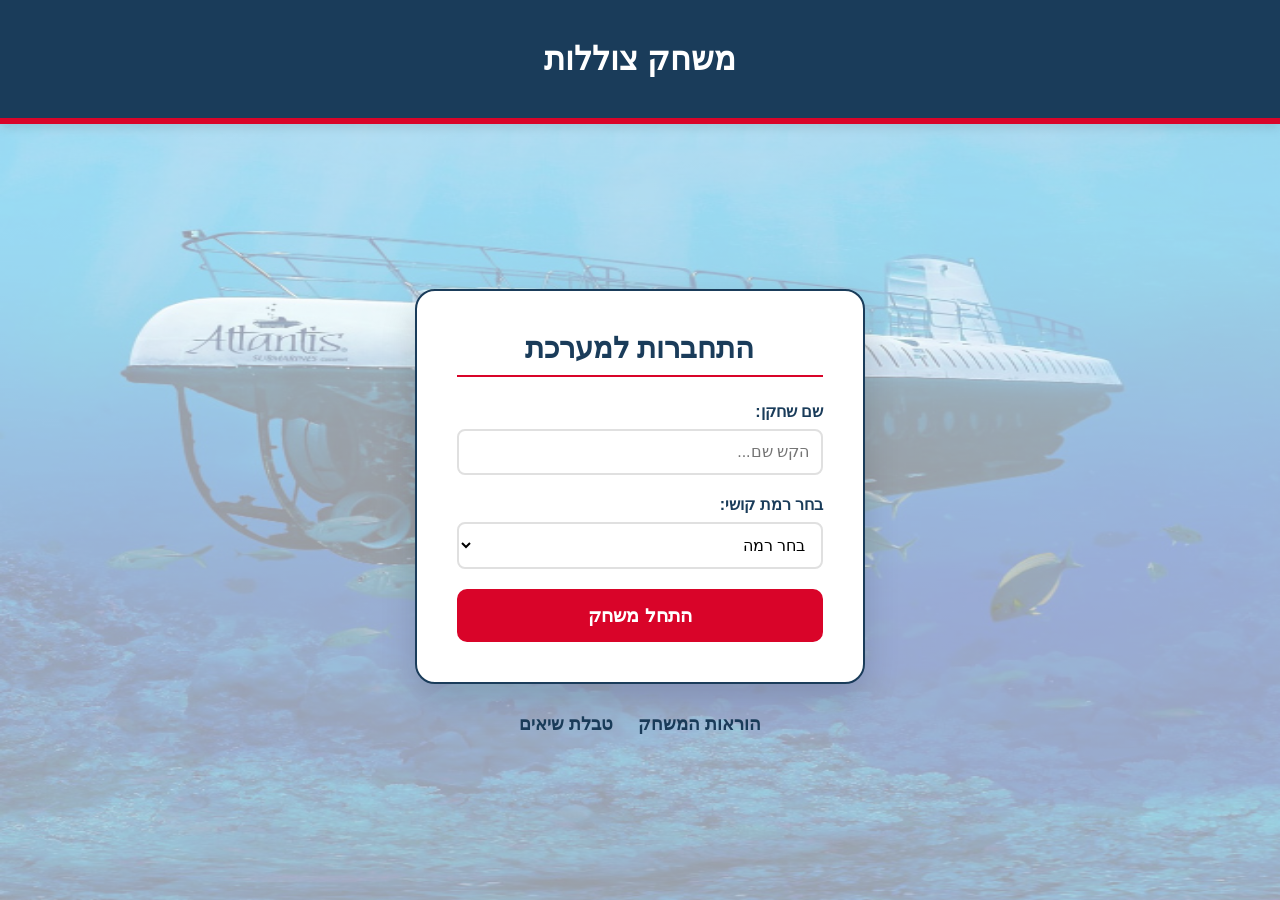
<file: index.html>
<!DOCTYPE html>
<html lang="he" dir="rtl">
<head>
    <meta charset="UTF-8">
    <meta name="viewport" content="width=device-width, initial-scale=1.0">
    <title>צוללות - דף הבית</title>
    <link rel="stylesheet" href="style/main.css">
    <link rel="icon" href="favicon.ico.ico">
</head>
<body>

    <header>
        <h1>משחק צוללות</h1>
    </header>

    <main id="main-content"> <!--תוכן דף הבית-->
        <section class="form-container"> <!--פה נמצא התוכן-->
            <form id="login-form"> <!--זהו אלמנט הטופס עצמו שמכיל את השדות והכפתור-->
                <h2>התחברות למערכת</h2>
                
                <div class="input-group">
                    <label for="player-name">שם שחקן:</label>
                    <input type="text" id="player-name" required minlength="2" placeholder="הקש שם...">
                </div>

                <div class="input-group">
                    <label for="difficulty">בחר רמת קושי:</label>
                    <select id="difficulty" required>
                        <option value="" disabled selected>בחר רמה</option>
                        <option value="easy">קל (לוח קטן)</option>
                        <option value="hard">קשה (לוח גדול  )</option>
                    </select>
                </div>

                <button type="submit" id="start-game-btn">התחל משחק</button>
            </form>
        </section>

        <nav class="home-nav">
            <a href="page/instructions.html">הוראות המשחק</a>
            <a href="page/leaderboard.html">טבלת שיאים</a>
        </nav>
    </main>

    

    <script type="module" src="script/app.js"></script>
    
</body>
</html>
</file>
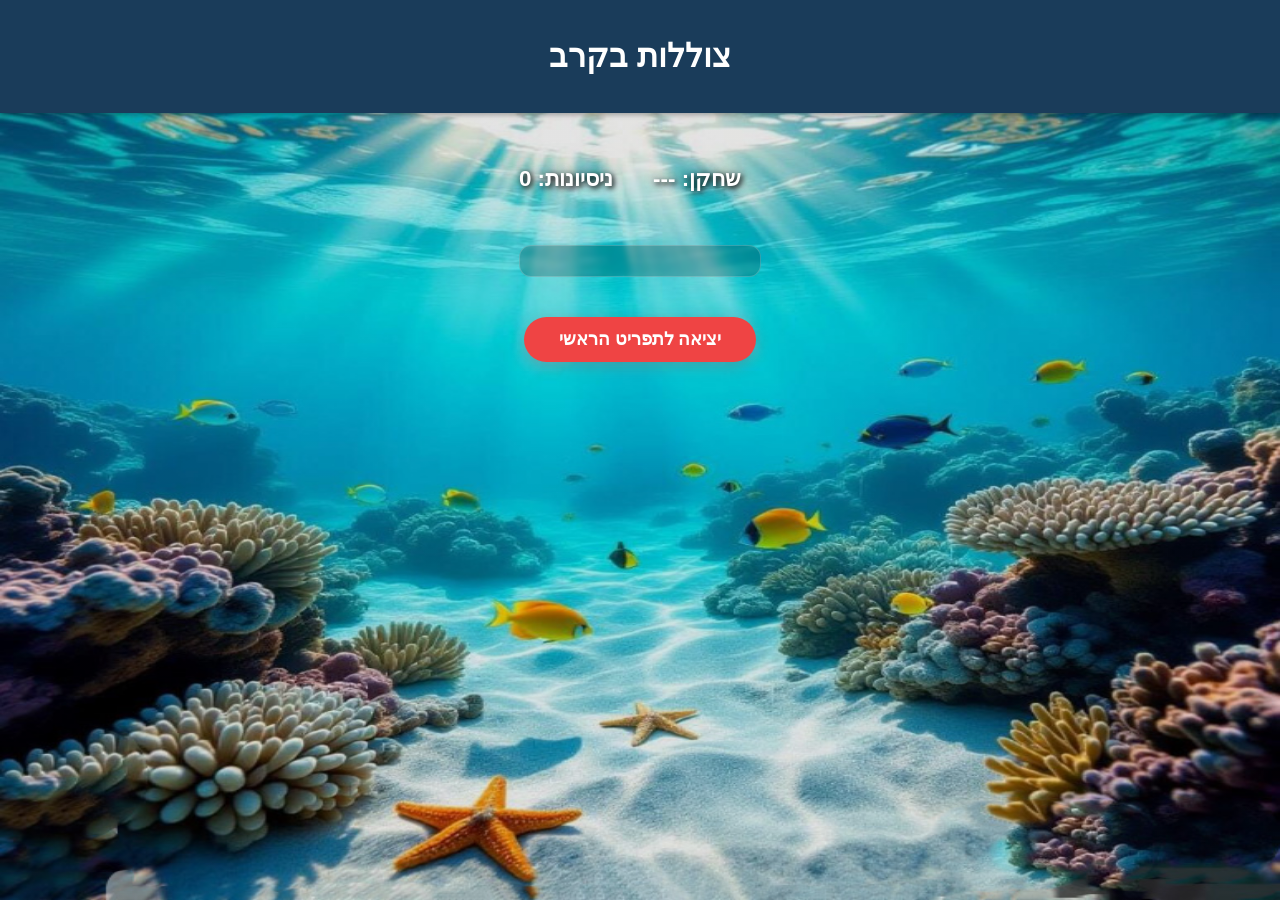
<file: page/game.html>
<!DOCTYPE html>
<html lang="he" dir="rtl">
<head>
    <meta charset="UTF-8">
    <meta name="viewport" content="width=device-width, initial-scale=1.0">
    <title>צוללות - המשחק</title>
    <link rel="stylesheet" href="../style/game.css">
    <link rel="icon" href="../favicon.ico.ico">
</head>
<body>

    <header>
        <h1>צוללות בקרב</h1>
    </header>

    <main class="game-container">
        <div id="status-bar">
            <p>שחקן: <span id="current-player-name">---</span></p> <!-- שומר את שם השחקן -->
            <p id="current-score">ניסיונות: 0</p> <!-- שומר מספר נסיונות -->
            <p id="timer-display" style="display:none;">זמן נותר: <span id="time-left">--</span></p> <!-- שומר את הזמן שנותר רק אם יש -->
        </div>

        <div id="board"></div> <!-- שומר את הלוח משחק -->

        <div id="fleet-status-container"> <!--משמש לעיצוב לעשות מסגרת לצי הנותר-->
            <p id="timer-display" style="display:none;">זמן נותר: <span id="ti
            <h3 style="color: white; text-shadow: 1px 1px 3px black;>הצי שנותר:</h3>
        <div id="fleet-visual"></div> <!--המקום שבו רואים את הצי עצמו-->
</div>

        <button id="exit-btn" type="button" onclick="window.location.href='../index.html'">יציאה לתפריט הראשי</button>
    </main>

    <div id="game-win-overlay" class="custom-modal" style="display: none;"><!--המסך המוחשך בכישלון-->
        <div class="modal-card"><!--הכרטיס הלבן שקופץ-->
            <h2 id="win-title">ניצחון!</h2>
            <p id="win-stats"></p><!--שורת ההודעה של הניצחון-->
            
            <div id="trophy-container"><!--המיכל של הגביע-->
    <img src="../image/גביע-שקוף.jpg" alt="גביע ניצחון" style="width:150px; margin: 20px 0;">
</div>

            <div class="modal-actions"><!--הכפתורים בתחתית החלון שקופץ-->
                <button class="btn-clean" onclick="location.reload()">משחק חדש</button>
                <button class="btn-clean" id="btn-next-level">שלב הבא</button>
                <button class="btn-clean" onclick="window.location.href='leaderboard.html'">לטבלת השיאים</button>
            </div>
        </div>
    </div>

    <script type="module" src="../script/app.js"></script>
</body>
</html>
</file>
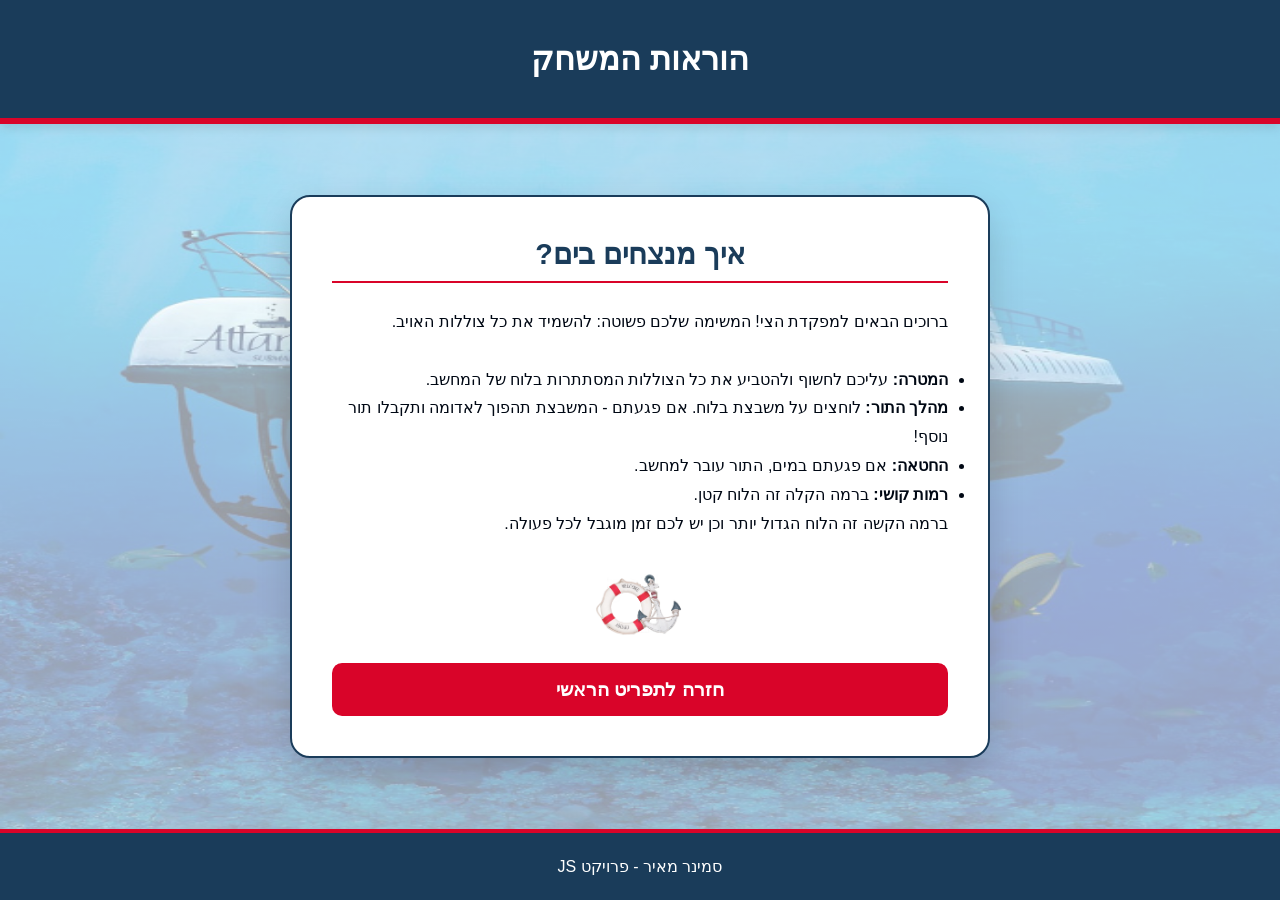
<file: page/instructions.html>
<!DOCTYPE html>
<html lang="he" dir="rtl">
<head>
    <meta charset="UTF-8">
    <meta name="viewport" content="width=device-width, initial-scale=1.0">
    <title>הוראות המשחק - צוללות</title>
    <link rel="stylesheet" href="../style/main.css">
        <link rel="icon" href="../favicon.ico.ico">

</head>
<body>

    <header>
        <h1>הוראות המשחק</h1>
    </header>

    <main>
        <section class="form-container" style="max-width: 700px;"><!-- לקופסא שאורזת את קופסאת ההסבר -->
            <h2>איך מנצחים בים?</h2>
            
            <div style="text-align: right; line-height: 1.8; color: var(--text-dark);">
                <p>ברוכים הבאים למפקדת הצי! המשימה שלכם פשוטה: להשמיד את כל צוללות האויב.</p>
                <br>
                <ul>
                    <li><strong>המטרה:</strong> עליכם לחשוף ולהטביע את כל הצוללות המסתתרות בלוח של המחשב.</li>
                    <li><strong>מהלך התור:</strong> לוחצים על משבצת בלוח. אם פגעתם - המשבצת תהפוך לאדומה ותקבלו תור נוסף!</li>
                    <li><strong>החטאה:</strong> אם פגעתם במים, התור עובר למחשב.</li>
                    <li><strong>רמות קושי:</strong> ברמה הקלה זה הלוח קטן. 
                        <br>
                        ברמה הקשה זה הלוח הגדול יותר וכן יש לכם זמן מוגבל לכל פעולה.</li>
                </ul>
            </div>

            <div style="margin-top: 30px; text-align: center;">
                <img src="../image/עוגן.jpg" alt="עוגן" style="width: 100px; opacity: 0.8; margin-bottom: 20px;">
                <br>
                <button id="back-to-menu">חזרה לתפריט הראשי</button>
            </div>
        </section>
    </main>

    <footer>
        <p>סמינר מאיר - פרויקט JS</p>
    </footer>

    <!-- <script>
        // כפתור חזרה לדף הבית
        document.getElementById('back-to-menu').addEventListener('click', () => {
            window.location.href = '../index.html';
        });
    </script> -->
    <script type="module" src="../script/app.js"></script>
</body>
</html>
</file>
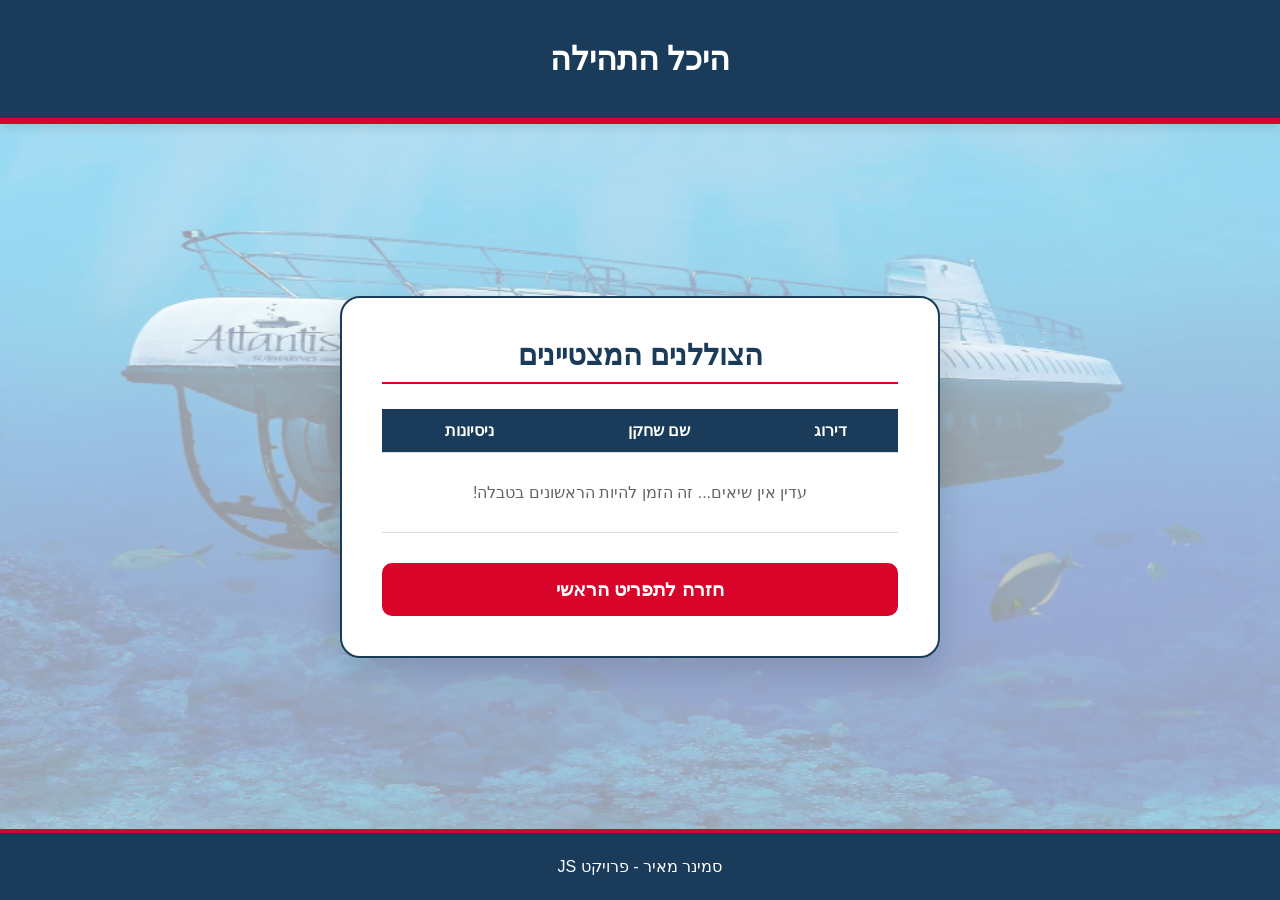
<file: page/leaderboard.html>
<!DOCTYPE html>
<html lang="he" dir="rtl">
<head>
    <meta charset="UTF-8">
    <meta name="viewport" content="width=device-width, initial-scale=1.0">
    <title>טבלת שיאים - צוללות</title>
    <link rel="stylesheet" href="../style/main.css">
    <link rel="stylesheet" href="../style/leaderboard.css">
    <link rel="icon" href="../favicon.ico.ico">
</head>
<body>

    <header>
        <h1>היכל התהילה</h1>
    </header>

    <main>
        <section class="form-container" style="max-width: 600px;">  <!-- לקופסא שאורזת את הטופס -->
            <div id="top-winner-section" style="display: none; text-align: center; margin-bottom: 25px;">  <!-- זה בשביל המנצח במקום הראשון -->
                <span style="font-size: 60px;">🏆</span>
                <h2 id="top-player-name" style="color: #ef4444; margin: 10px 0; font-size: 2.2rem; font-weight: bold;"></h2>
                <p style="font-size: 1.2rem; font-weight: bold; color: #1a3c5a;">במקום הראשון!</p>
                <hr style="border: 0; border-top: 1px solid #ddd; margin: 20px 0;">
            </div>

            <h2 style="display: flex; align-items: center; justify-content: center; gap: 15px;">
                הצוללנים המצטיינים
            </h2>
            
            <table id="leaderboard-table">
                <thead>
                    <tr>
                        <th>דירוג</th>
                        <th>שם שחקן</th>
                        <th>ניסיונות</th>
                    </tr>
                </thead>
                <tbody id="leaderboard-body">  <!-- השלד של טבלת השיאים --> 
                    <tr>
                        <td colspan="3" style="padding: 30px; color: #666;">
                            עדין אין שיאים... זה הזמן להיות הראשונים בטבלה!
                        </td>
                    </tr>
                </tbody>
            </table>

            <div style="margin-top: 30px; text-align: center;">
                <button id="back-btn" class="btn-clean">חזרה לתפריט הראשי</button>
            </div>
        </section>
    </main>


    <footer>
        <p>סמינר מאיר - פרויקט JS</p>
    </footer>

    <!-- <script>
        // כפתור חזרה לדף הבית
        document.getElementById('back-to-menu').addEventListener('click', () => {
            window.location.href = '../index.html';
        });
    </script> -->
        <script type="module" src="../script/app.js"></script>

    
</body>
</html>
</file>
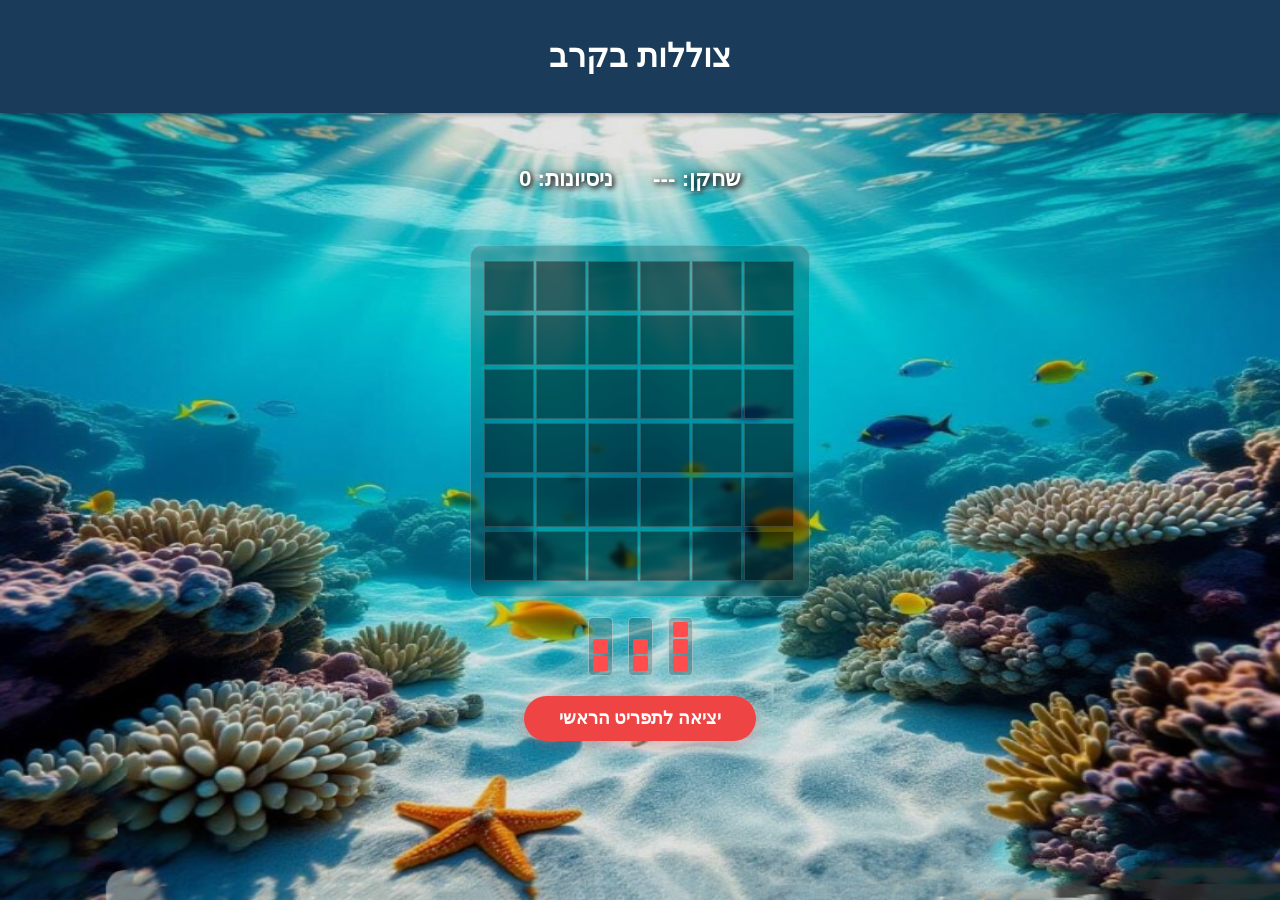
<file: page/logika.html>
<!DOCTYPE html>
<html lang="he" dir="rtl">
<head>
    <meta charset="UTF-8">
    <meta name="viewport" content="width=device-width, initial-scale=1.0">
    <title>צוללות - המשחק</title>
    <link rel="stylesheet" href="../style/logika.css">
    <link rel="icon" href="../favicon.ico.ico">
</head>
<body>

    <header>
        <h1>צוללות בקרב</h1>
    </header>

    <main class="game-container">
        <div id="status-bar">
            <p>שחקן: <span id="current-player-name">---</span></p> <!-- שומר את שם השחקן -->
            <p id="current-score">ניסיונות: 0</p> <!-- שומר מספר נסיונות -->
            <p id="timer-display" style="display:none;">זמן נותר: <span id="time-left">--</span></p> <!-- שומר את הזמן שנותר רק אם יש -->
        </div>

        <div id="board"></div> <!-- שומר את הלוח משחק -->

        <div id="fleet-status-container"> <!--משמש לעיצוב לעשות מסגרת לצי הנותר-->
            <p id="timer-display" style="display:none;">זמן נותר: <span id="ti
            <h3 style="color: white; text-shadow: 1px 1px 3px black;>הצי שנותר:</h3>
        <div id="fleet-visual"></div> <!--המקום שבו רואים את הצי עצמו-->
</div>

        <button id="exit-btn" type="button" onclick="window.location.href='../index.html'">יציאה לתפריט הראשי</button>
    </main>

    <div id="game-win-overlay" class="custom-modal" style="display: none;"><!--המסך המוחשך בכישלון-->
        <div class="modal-card"><!--הכרטיס הלבן שקופץ-->
            <h2 id="win-title">ניצחון!</h2>
            <p id="win-stats"></p><!--שורת ההודעה של הניצחון-->
            
            <div id="trophy-container"><!--המיכל של הגביע-->
    <img src="../image/גביע-שקוף.jpg" alt="גביע ניצחון" style="width:150px; margin: 20px 0;">
</div>

            <div class="modal-actions"><!--הכפתורים בתחתית החלון שקופץ-->
                <button class="btn-clean" onclick="location.reload()">משחק חדש</button>
                <button class="btn-clean" id="btn-next-level">שלב הבא</button>
                <button class="btn-clean" onclick="window.location.href='leaderboard.html'">לטבלת השיאים</button>
            </div>
        </div>
    </div>

    <script type="module" src="../script/app.js"></script>
</body>
</html>
</file>
<file: style/main.css>
/* הגדרת משתני צבע חדשים וחדים יותר */
:root {
    --denim-blue: #1a3c5a;    /* כחול ג'ינס כהה וסמכותי */
    --pure-white: #ffffff;    /* לבן נקי לחלוטין */
    --nautical-red: #d90429;  /* אדום חי ועמוק (לא כתום!) */
    --soft-bg: #f8f9fa;       /* רקע בהיר מאוד, כמעט לבן, כדי לשבור את האפור */
    --text-dark: #000814;     /* טקסט כמעט שחור לקריאות מקסימלית */
}

/* הגדרות בסיס */
* {
    box-sizing: border-box;
    margin: 0;
    padding: 0;
}

body {
    font-family: 'Assistant', sans-serif;
    margin: 0;
    padding: 0;
    min-height: 100vh;
    display: flex;
    flex-direction: column;

    /* הגדרות הרקע שימתחו את התמונה על כל המסך */
    background-image: linear-gradient(rgba(255, 255, 255, 0.6), rgba(255, 255, 255, 0.6)), 
                      url('../image/ocean-bg.jpg');
    
    background-position: center center; /* ממרכז את התמונה */
    background-repeat: no-repeat;       /* מונע מהתמונה לחזור על עצמה */
    background-size: 100% 100%;        /* כוח! מותח את התמונה בדיוק לגובה ולרוחב של המסך */
    background-attachment: fixed;       /* משאיר את הרקע יציב */
}
/* שאר הקוד של ה-header, footer ו-form-container נשאר אותו דבר */

.form-container {
    background: rgba(255, 255, 255, 0.20); /* לבן נקי עם שקיפות עדינה */
    padding: 40px;
    border-radius: 20px;
    box-shadow: 0 20px 50px rgba(0,0,0,0.5);
    border: 3px solid var(--denim-blue);
    backdrop-filter: blur(10px); /* אפקט זכוכית יוקרתי שמבליט את הטופס מהים */
}

header {
    background-color: var(--denim-blue);
    color: var(--pure-white);
    padding: 2.5rem;
    text-align: center;
    border-bottom: 6px solid var(--nautical-red); /* אדום ברור */
    box-shadow: 0 4px 10px rgba(0,0,0,0.1);
}

main {
    flex: 1;
    display: flex;
    flex-direction: column;
    align-items: center;
    justify-content: center;
    padding: 20px;
}

/* עיצוב הטופס - לבן נקי וחד */
.form-container {
    background: var(--pure-white);
    padding: 40px;
    border-radius: 20px;
    box-shadow: 0 15px 35px rgba(0,0,0,0.15); /* צל עדין יותר */
    border: 2px solid var(--denim-blue);
    width: 100%;
    max-width: 450px;
}

h2 {
    color: var(--denim-blue);
    margin-bottom: 25px;
    text-align: center;
    font-size: 1.8rem;
    border-bottom: 2px solid var(--nautical-red);
    display: inline-block;
    width: 100%;
    padding-bottom: 10px;
}

label {
    display: block;
    margin-bottom: 8px;
    font-weight: 700;
    color: var(--denim-blue);
}

input, select {
    width: 100%;
    padding: 12px;
    margin-bottom: 20px;
    border: 2px solid #e0e0e0;
    border-radius: 8px;
    font-size: 1rem;
    background-color: var(--pure-white);
}

input:focus, select:focus {
    border-color: var(--nautical-red);
    outline: none;
}

/* כפתור אדום אמיתי */
button {
    width: 100%;
    padding: 15px;
    background-color: var(--nautical-red);
    color: var(--pure-white);
    border: none;
    border-radius: 10px;
    font-size: 1.2rem;
    font-weight: bold;
    cursor: pointer;
    transition: all 0.2s ease;
}

button:hover {
    background-color: #b90422; /* אדום כהה יותר במעבר עכבר */
    transform: translateY(-2px);
}

/* ניווט */
.home-nav {
    margin-top: 30px;
    display: flex;
    gap: 25px;
}

.home-nav a {
    text-decoration: none;
    color: var(--denim-blue);
    font-weight: 600;
    font-size: 1.1rem;
}

.home-nav a:hover {
    color: var(--nautical-red);
}

footer {
    background-color: var(--denim-blue); /* אותו כחול של ההדר */
    color: var(--pure-white); /* לבן נקי */
    padding: 1.5rem;
    text-align: center; /* מרכז את הטקסט */
    font-size: 1rem;
    font-weight: 500;
    margin-top: auto; /* דוחף את הפוטר לתחתית הדף */
    border-top: 4px solid var(--nautical-red); /* פס אדום דק לאחידות */
}
</file>
<file: style/game.css>
/* style/game.css */

body {
    margin: 0;
    padding: 0;
    font-family: 'Segoe UI', Tahoma, Geneva, Verdana, sans-serif;
    
    /* רקע התמונה המקורי */
    background-image: linear-gradient(rgba(0, 0, 0, 0.1), rgba(0, 0, 0, 0.1)), 
                      url('../image/game-bg.jpg');
    background-repeat: no-repeat;
    background-position: center;
    background-size: 100% 100%; 
    background-attachment: fixed;

    display: flex;
    flex-direction: column;
    align-items: center;
    min-height: 100vh;
}

header {
    background-color: #1a3c5a;
    color: white;
    width: 100%;
    text-align: center;
    padding: 1rem 0;
    box-shadow: 0 2px 5px rgba(0,0,0,0.3);
}

/* שורת הסטטוס - טקסט צף במרכז ללא רקע */
#status-bar {
    background-color: transparent; /* ללא רקע */
    border: none;                  /* ללא מסגרת */
    color: white;
    padding: 10px;
    margin: 20px 0;
    display: flex;
    justify-content: center;       /* מרכוז הטקסט באמצע */
    gap: 40px;                     /* רווח בין השם לניסיונות */
    width: 100%;
    
    /* צל לטקסט כדי שיהיה בולט על הרקע הבהיר */
    text-shadow: 2px 2px 5px rgba(0, 0, 0, 0.9), 
                 0 0 10px rgba(0, 0, 0, 0.6);
    font-size: 1.4rem;
    font-weight: bold;
}

/* לוח המשחק - שקוף ומשולב בים */
#board {
    display: grid;
    gap: 4px;
    padding: 15px;
    background-color: rgba(0, 0, 0, 0.2); 
    border: 1px solid rgba(255, 255, 255, 0.2);
    border-radius: 12px;
    margin: 0 auto 20px auto;
    backdrop-filter: blur(2px); /* טשטוש עדין מאחורי הלוח */
}

/* המשבצות - שקופות וכהות (אפקט של צל) */
.cell {
    width: 48px;
    height: 48px;
    background-color: rgba(0, 0, 0, 0.45); 
    border: 1px solid rgba(255, 255, 255, 0.15); 
    cursor: pointer;
    transition: all 0.3s ease;
}

.cell:hover {
    background-color: rgba(255, 255, 255, 0.1);
    border-color: rgba(255, 255, 255, 0.4);
}

/* מצבי משחק */
.cell.miss { background-color: rgba(255, 255, 255, 0.2); }
.cell.hit { background-color: rgba(239, 68, 68, 0.7); }

/* כפתור היציאה - למטה ובאמצע */
#exit-btn {
    display: block;
    margin: 20px auto 40px auto;
    padding: 12px 35px;
    background-color: #ef4444;
    color: white;
    border: none;
    border-radius: 50px;
    font-size: 1.1rem;
    font-weight: bold;
    cursor: pointer;
    box-shadow: 0 4px 15px rgba(239, 68, 68, 0.3);
}

#exit-btn:hover {
    background-color: #dc2626;
    transform: translateY(-2px);
}

#game-win-overlay {
    position: fixed !important;
    top: 0 !important;
    left: 0 !important;
    width: 100vw !important;
    height: 100vh !important;
    background-color: rgba(0, 0, 0, 0.9) !important;
    z-index: 999999 !important; /* מספר ענק כדי שיהיה מעל הכל */
    display: none; 
    justify-content: center;
    align-items: center;
}

.modal-card {
    background: #0a1f36;
    padding: 50px;
    border-radius: 20px;
    border: 3px solid #38bdf8;
    color: white;
    text-align: center;
}

#win-title {
    font-size: 3rem;
    color: #38bdf8;
    margin: 0 0 20px 0;
}

/* הכפתורים הנקיים שביקשת */
.modal-actions {
    display: flex;
    flex-direction: column;
    gap: 20px;
    margin-top: 40px;
}

.btn-clean {
    background: none !important;
    border: none !important;
    color: white !important;
    font-size: 1.5rem !important;
    font-weight: bold !important;
    cursor: pointer;
    transition: color 0.3s ease;
    outline: none;
}

/* אפקט מעבר עכבר - אדום בלבד בלי מסגרת */
.btn-clean:hover {
    color: #ef4444 !important;
    background: none !important;
}

.cell.hit {
    background-image: url('../image/hit.jpg') !important;
    background-size: contain;
    background-repeat: no-repeat;
    background-position: center;
    background-color: rgba(255, 0, 0, 0.2);
}

.cell.miss {
    background-image: url('../image/miss.jpg') !important;
    background-size: contain;
    background-repeat: no-repeat;
    background-position: center;
    background-color: rgba(0, 0, 0, 0.1);
}

#fleet-status-container {
    margin-top: 20px;
    text-align: center;
}

#fleet-visual {
    display: flex;
    justify-content: center;
    gap: 15px;
    flex-wrap: wrap;
}


.ship-indicator {
    display: flex;
    flex-direction: column-reverse; 
    align-items: center; /* ממרכז את הקוביות באמצע ה"בניין" */
    border: 1px solid rgba(255, 255, 255, 0.4); /* מסגרת עדינה */
    padding: 3px;
    background-color: rgba(0, 0, 0, 0.2); /* רקע כהה עדין למגדל */
    border-radius: 5px;
}

.indicator-square {
    width: 15px;
    height: 15px;
    margin: 1px;
    border-radius: 2px;
}

.indicator-square.alive {
    background-color: #ff4d4d; /* אדום לצוללת חיה */
}

.indicator-square.sunk {
    background-color: #555; /* אפור לצוללת שהוטבעה */
    opacity: 0.5;
}


/* .cell.hit.revealed-ship {
    background-image: url('../image/צוללת.png') !important;
    background-repeat: no-repeat !important;
    background-color: transparent !important;
} */
 /* התיקון ב-CSS */
/* אנחנו משתמשים ב :not כדי להגיד: "תראה את הפיצוץ רק אם אין פה צוללת חשופה" */
.cell.hit:not(.revealed-ship) {
    background-image: url('../image/hit.jpg') !important;
    background-size: contain; /* כדי שהאיקס תמיד יהיה מלא בתוך המשבצת */
    background-repeat: no-repeat;
    background-position: center;
    background-color: rgba(255, 0, 0, 0.2);
}
</file>
<file: style/leaderboard.css>
/* עיצוב ספציפי לדף טבלת השיאים */

table {
    width: 100%;
    border-collapse: collapse;
    margin-top: 20px;
}

th, td {
    padding: 12px;
    text-align: center;
    border-bottom: 1px solid #ddd;
}

th {
    background-color: var(--denim-blue);
    color: var(--pure-white);
}

tr:hover {
    background-color: rgba(26, 60, 90, 0.05);
}

/* הודעת ה"אין שיאים" */
.no-data {
    padding: 30px;
    color: #666;
    font-style: italic;
}
</file>
<file: style/logika.css>
/* style/game.css */

body {
    margin: 0;
    padding: 0;
    font-family: 'Segoe UI', Tahoma, Geneva, Verdana, sans-serif;
    
    /* רקע התמונה המקורי */
    background-image: linear-gradient(rgba(0, 0, 0, 0.1), rgba(0, 0, 0, 0.1)), 
                      url('../image/game-bg.jpg');
    background-repeat: no-repeat;
    background-position: center;
    background-size: 100% 100%; 
    background-attachment: fixed;

    display: flex;
    flex-direction: column;
    align-items: center;
    min-height: 100vh;
}

header {
    background-color: #1a3c5a;
    color: white;
    width: 100%;
    text-align: center;
    padding: 1rem 0;
    box-shadow: 0 2px 5px rgba(0,0,0,0.3);
}

/* שורת הסטטוס - טקסט צף במרכז ללא רקע */
#status-bar {
    background-color: transparent; /* ללא רקע */
    border: none;                  /* ללא מסגרת */
    color: white;
    padding: 10px;
    margin: 20px 0;
    display: flex;
    justify-content: center;       /* מרכוז הטקסט באמצע */
    gap: 40px;                     /* רווח בין השם לניסיונות */
    width: 100%;
    
    /* צל לטקסט כדי שיהיה בולט על הרקע הבהיר */
    text-shadow: 2px 2px 5px rgba(0, 0, 0, 0.9), 
                 0 0 10px rgba(0, 0, 0, 0.6);
    font-size: 1.4rem;
    font-weight: bold;
}

/* לוח המשחק - שקוף ומשולב בים */
#board {
    display: grid;
    gap: 4px;
    padding: 15px;
    background-color: rgba(0, 0, 0, 0.2); 
    border: 1px solid rgba(255, 255, 255, 0.2);
    border-radius: 12px;
    margin: 0 auto 20px auto;
    backdrop-filter: blur(2px); /* טשטוש עדין מאחורי הלוח */
}

/* המשבצות - שקופות וכהות (אפקט של צל) */
.cell {
    width: 48px;
    height: 48px;
    background-color: rgba(0, 0, 0, 0.45); 
    border: 1px solid rgba(255, 255, 255, 0.15); 
    cursor: pointer;
    transition: all 0.3s ease;
}

.cell:hover {
    background-color: rgba(255, 255, 255, 0.1);
    border-color: rgba(255, 255, 255, 0.4);
}

/* מצבי משחק */
.cell.miss { background-color: rgba(255, 255, 255, 0.2); }
.cell.hit { background-color: rgba(239, 68, 68, 0.7); }

/* כפתור היציאה - למטה ובאמצע */
#exit-btn {
    display: block;
    margin: 20px auto 40px auto;
    padding: 12px 35px;
    background-color: #ef4444;
    color: white;
    border: none;
    border-radius: 50px;
    font-size: 1.1rem;
    font-weight: bold;
    cursor: pointer;
    box-shadow: 0 4px 15px rgba(239, 68, 68, 0.3);
}

#exit-btn:hover {
    background-color: #dc2626;
    transform: translateY(-2px);
}

#game-win-overlay {
    position: fixed !important;
    top: 0 !important;
    left: 0 !important;
    width: 100vw !important;
    height: 100vh !important;
    background-color: rgba(0, 0, 0, 0.9) !important;
    z-index: 999999 !important; /* מספר ענק כדי שיהיה מעל הכל */
    display: none; 
    justify-content: center;
    align-items: center;
}

.modal-card {
    background: #0a1f36;
    padding: 50px;
    border-radius: 20px;
    border: 3px solid #38bdf8;
    color: white;
    text-align: center;
}

#win-title {
    font-size: 3rem;
    color: #38bdf8;
    margin: 0 0 20px 0;
}

/* הכפתורים הנקיים שביקשת */
.modal-actions {
    display: flex;
    flex-direction: column;
    gap: 20px;
    margin-top: 40px;
}

.btn-clean {
    background: none !important;
    border: none !important;
    color: white !important;
    font-size: 1.5rem !important;
    font-weight: bold !important;
    cursor: pointer;
    transition: color 0.3s ease;
    outline: none;
}

/* אפקט מעבר עכבר - אדום בלבד בלי מסגרת */
.btn-clean:hover {
    color: #ef4444 !important;
    background: none !important;
}

.cell.hit {
    background-image: url('../image/hit.jpg') !important;
    background-size: contain;
    background-repeat: no-repeat;
    background-position: center;
    background-color: rgba(255, 0, 0, 0.2);
}

.cell.miss {
    background-image: url('../image/miss.jpg') !important;
    background-size: contain;
    background-repeat: no-repeat;
    background-position: center;
    background-color: rgba(0, 0, 0, 0.1);
}

#fleet-status-container {
    margin-top: 20px;
    text-align: center;
}

#fleet-visual {
    display: flex;
    justify-content: center;
    gap: 15px;
    flex-wrap: wrap;
}


.ship-indicator {
    display: flex;
    flex-direction: column-reverse; 
    align-items: center; /* ממרכז את הקוביות באמצע ה"בניין" */
    border: 1px solid rgba(255, 255, 255, 0.4); /* מסגרת עדינה */
    padding: 3px;
    background-color: rgba(0, 0, 0, 0.2); /* רקע כהה עדין למגדל */
    border-radius: 5px;
}

.indicator-square {
    width: 15px;
    height: 15px;
    margin: 1px;
    border-radius: 2px;
}

.indicator-square.alive {
    background-color: #ff4d4d; /* אדום לצוללת חיה */
}

.indicator-square.sunk {
    background-color: #555; /* אפור לצוללת שהוטבעה */
    opacity: 0.5;
}


/* .cell.hit.revealed-ship {
    background-image: url('../image/צוללת.png') !important;
    background-repeat: no-repeat !important;
    background-color: transparent !important;
} */
 /* התיקון ב-CSS */
/* אנחנו משתמשים ב :not כדי להגיד: "תראה את הפיצוץ רק אם אין פה צוללת חשופה" */
.cell.hit:not(.revealed-ship) {
    background-image: url('../image/hit.jpg') !important;
    background-size: contain; /* כדי שהאיקס תמיד יהיה מלא בתוך המשבצת */
    background-repeat: no-repeat;
    background-position: center;
    background-color: rgba(255, 0, 0, 0.2);
}
</file>
